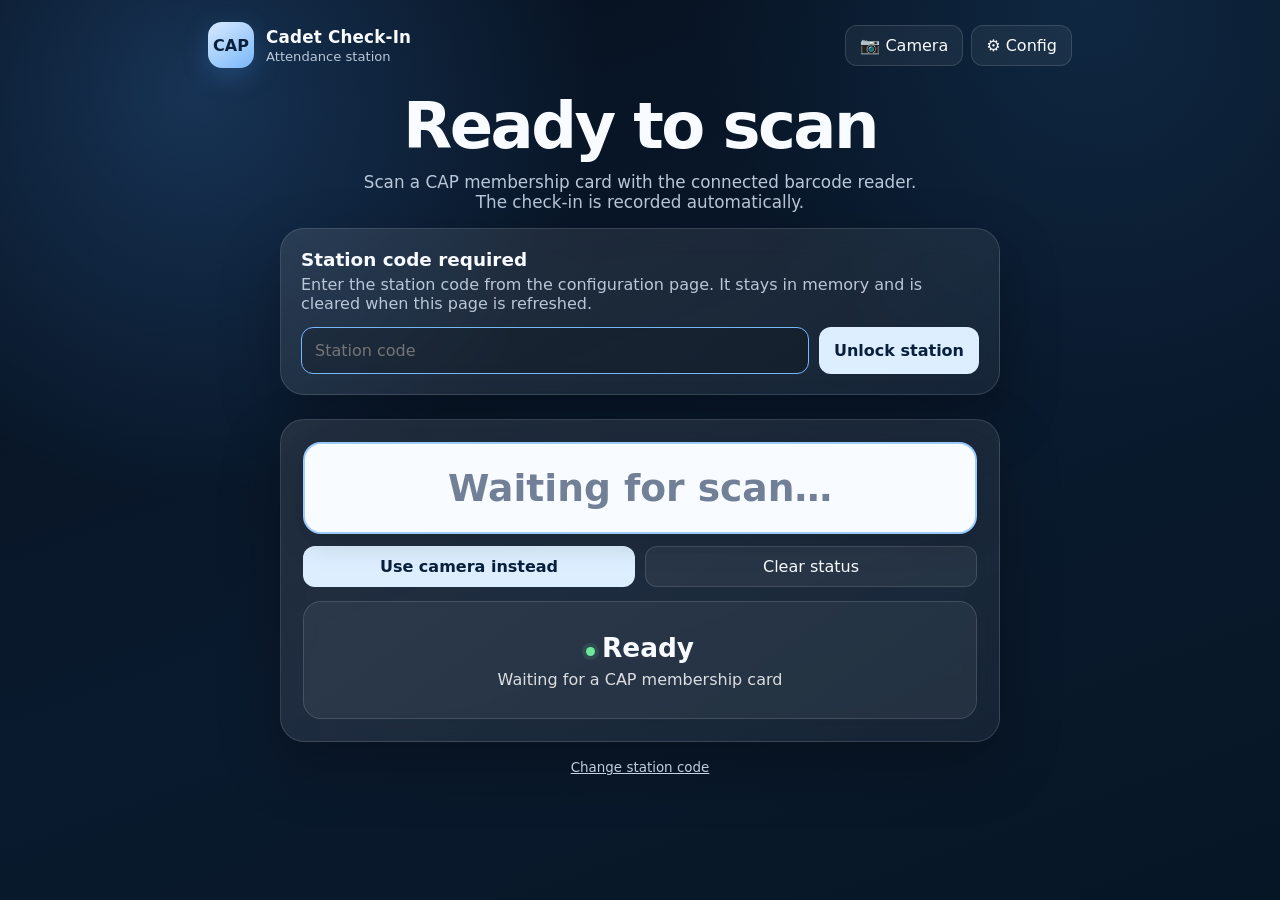
<file: index.html>
<!doctype html>
<html lang="en">
<head>
<meta charset="utf-8">
<meta name="viewport" content="width=device-width,initial-scale=1">
<meta name="robots" content="noindex">
<title>CAP Cadet Check-In</title>
<link rel="stylesheet" href="app.css">
</head>
<body>
<main class="page">
  <header class="topbar">
    <div class="brand">
      <div class="brand-mark">CAP</div>
      <div>
        <div class="brand-title">Cadet Check-In</div>
        <div class="brand-sub">Attendance station</div>
      </div>
    </div>
    <div class="top-actions">
      <a class="link-btn" href="camera/">📷 Camera</a>
      <a class="link-btn" href="config.html">⚙ Config</a>
    </div>
  </header>

  <section class="hero">
    <h1>Ready to scan</h1>
    <p>Scan a CAP membership card with the connected barcode reader. The check-in is recorded automatically.</p>
  </section>

  <section id="setup" class="card">
    <h2>Station code required</h2>
    <p>Enter the station code from the configuration page. It stays in memory and is cleared when this page is refreshed.</p>
    <div class="setup-row">
      <input id="keyInput" type="password" placeholder="Station code" autocomplete="off">
      <button id="keySave" class="primary-btn" type="button">Unlock station</button>
    </div>
  </section>

  <section class="card scanner-card">
    <div class="scan-wrap">
      <input id="scan" type="text" inputmode="none" autocomplete="off" autocapitalize="off" spellcheck="false" placeholder="Waiting for scan…" autofocus aria-label="CAPID scanner input">
    </div>
    <div class="scanner-actions">
      <a class="primary-btn" href="camera/">Use camera instead</a>
      <button id="clearStatus" class="ghost-btn" type="button">Clear status</button>
    </div>
    <div id="status" aria-live="polite">
      <div id="title"><span class="status-dot"></span>Ready</div>
      <div id="detail">Waiting for a CAP membership card</div>
    </div>
  </section>

  <footer class="footer">
    <span id="pending"></span>
    <button id="changeKey" type="button">Change station code</button>
  </footer>
</main>

<div id="burst" aria-live="polite"></div>
<script src="config.js"></script>
<script>
(function () {
  const $ = id => document.getElementById(id);
  const LS = { queue: 'cap_queue' };
  let stationKey = '';
  const scan = $('scan');
  let last = { id: '', t: 0 };
  let clearTimer = null;
  let burstTimer = null;

  function lsGet(k, d) { try { const v = localStorage.getItem(k); return v === null ? d : v; } catch (e) { return d; } }
  function lsSet(k, v) { try { localStorage.setItem(k, v); } catch (e) {} }
  function getQueue() { try { return JSON.parse(lsGet(LS.queue, '[]')); } catch (e) { return []; } }
  function setQueue(q) { lsSet(LS.queue, JSON.stringify(q)); renderPending(); }
  function renderPending() { const n = getQueue().length; $('pending').textContent = n ? n + ' scan(s) waiting to upload · ' : ''; }

  function show(kind, title, detail) {
    const s = $('status');
    s.className = kind;
    $('title').textContent = title;
    $('detail').textContent = detail || '';
    clearTimeout(clearTimer);
    if (kind !== 'wait') clearTimer = setTimeout(() => show('', 'Ready', 'Waiting for a CAP membership card'), 5000);
  }

  function hideBurst() { clearTimeout(burstTimer); $('burst').classList.remove('show'); }
  function celebrate(title, sub) {
    const b = $('burst');
    b.innerHTML =
      '<div class="badge"><span class="ring"></span><span class="ring r2"></span><span class="ring r3"></span>' +
      '<svg viewBox="0 0 200 200" aria-hidden="true"><circle class="disc" cx="100" cy="100" r="92"/>' +
      '<path class="tick" d="M62 104 L88 130 L140 74"/></svg></div>' +
      '<div id="bName"></div><div id="bSub"></div>';
    $('bName').textContent = title;
    $('bSub').textContent = sub || '';
    b.classList.remove('show'); void b.offsetWidth; b.classList.add('show');
    clearTimeout(burstTimer); burstTimer = setTimeout(hideBurst, 2300);
  }
  $('burst').addEventListener('click', hideBurst);

  function needKey() { $('setup').style.display = 'block'; $('keyInput').focus(); }
  function focusScan() { if ($('setup').style.display !== 'block') scan.focus(); }

  async function post(body) {
    const r = await fetch(API_URL, {
      method: 'POST', headers: { 'Content-Type': 'text/plain;charset=utf-8' }, body: JSON.stringify(body)
    });
    return r.json();
  }

  async function handleScan(raw) {
    const capid = String(raw || '').replace(/\D/g, '');
    if (!capid) return;
    if (capid.length < 4 || capid.length > 8) { show('bad', 'Could not read card', 'Please scan again'); return; }
    const now = Date.now();
    if (capid === last.id && now - last.t < 3000) return;
    last = { id: capid, t: now };

    if (!API_URL || API_URL.indexOf('PASTE') === 0) { show('bad', 'Not configured', 'Set API_URL in config.js'); return; }
    if (!stationKey) { needKey(); return; }

    hideBurst(); show('wait', 'Checking…', 'CAPID ' + capid);
    const payload = { action: 'checkin', capid, ts: new Date(now).toISOString() };
    try {
      const res = await post(Object.assign({ key: stationKey }, payload));
      if (res.badKey) { stationKey = ''; show('bad', 'Wrong station code', 'Please enter it again'); needKey(); return; }
      if (!res.ok) { show('bad', 'Error', res.error || 'Try again'); return; }
      if (res.duplicate) {
        show('warn', 'Already checked in', 'CAPID ' + res.capid + ' at ' + String(res.time).slice(0, 5));
      } else {
        show('ok', 'Checked in!', 'CAPID ' + res.capid + (res.name ? ' · ' + res.name : ''));
        celebrate('Checked in!', res.name ? res.name : 'CAPID ' + res.capid);
      }
    } catch (e) {
      const q = getQueue(); q.push(payload); setQueue(q);
      show('warn', 'Saved offline', 'CAPID ' + capid + ' will upload when the connection returns');
    }
  }

  async function flush() {
    let q = getQueue();
    if (!q.length || !stationKey) return;
    while (q.length) {
      try {
        const res = await post(Object.assign({}, q[0], { key: stationKey }));
        if (res.badKey) break;
        q.shift(); setQueue(q);
      } catch (e) { break; }
    }
  }

  scan.addEventListener('keydown', e => {
    if (e.key === 'Enter') { e.preventDefault(); const v = scan.value; scan.value = ''; handleScan(v); }
  });
  scan.addEventListener('input', () => {
    const digits = scan.value.replace(/\D/g, '');
    if (digits.length >= 6) { scan.value = ''; handleScan(digits); }
  });
  scan.addEventListener('blur', () => setTimeout(focusScan, 120));
  document.addEventListener('click', e => {
    if (e.target.tagName !== 'INPUT' && e.target.tagName !== 'BUTTON' && e.target.tagName !== 'A') focusScan();
  });

  $('keySave').addEventListener('click', () => {
    const v = $('keyInput').value.trim();
    if (!v) return;
    stationKey = v; $('keyInput').value = '';
    $('setup').style.display = 'none'; show('', 'Ready', 'Waiting for a CAP membership card'); scan.focus(); flush();
  });
  $('keyInput').addEventListener('keydown', e => { if (e.key === 'Enter') $('keySave').click(); });
  $('changeKey').addEventListener('click', needKey);
  $('clearStatus').addEventListener('click', () => show('', 'Ready', 'Waiting for a CAP membership card'));

  window.addEventListener('online', flush);
  setInterval(flush, 30000);
  renderPending();
  needKey();
})();
</script>
</body>
</html>
</file>
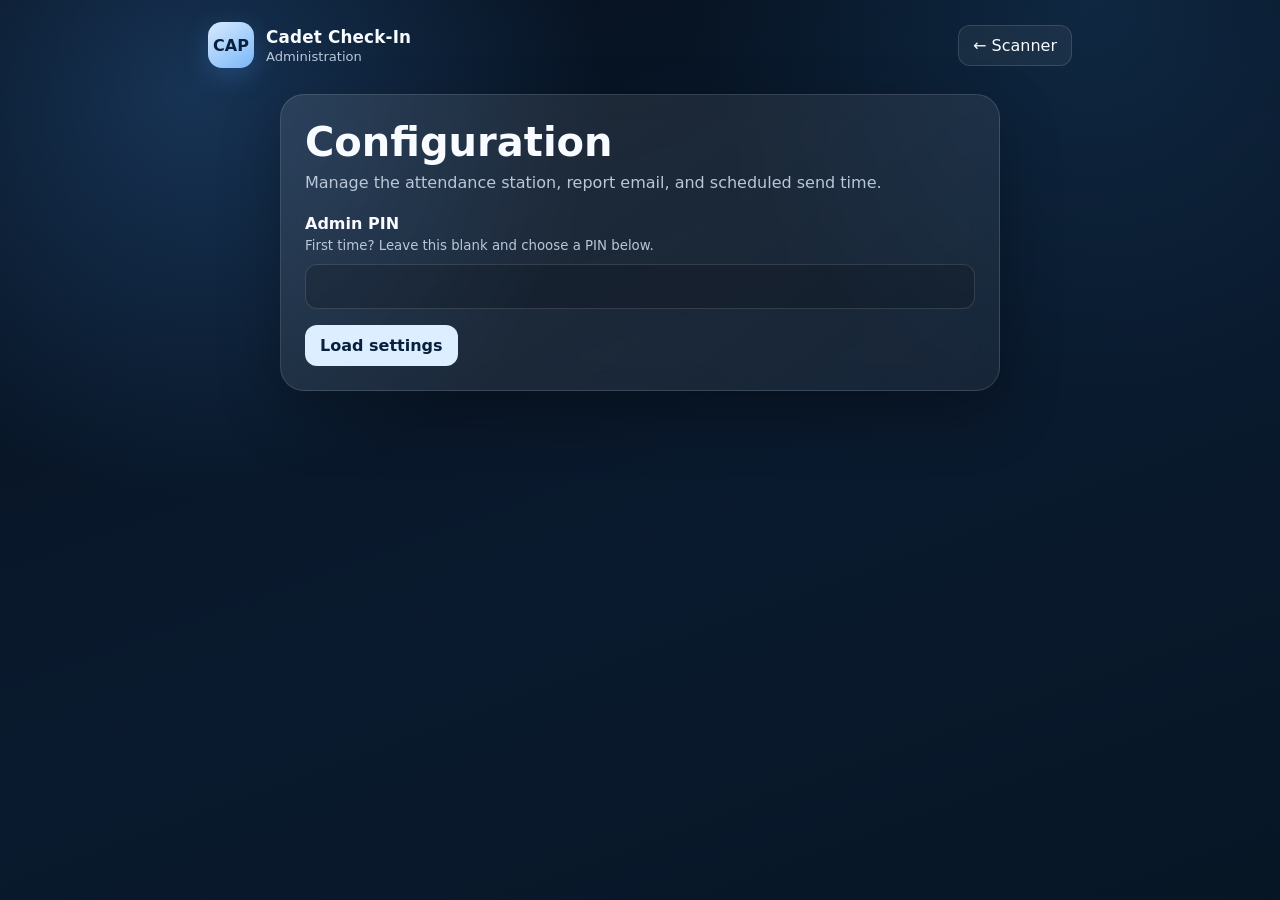
<file: config.html>
<!doctype html>
<html lang="en">
<head>
<meta charset="utf-8">
<meta name="viewport" content="width=device-width,initial-scale=1">
<meta name="robots" content="noindex">
<title>Check-In Configuration</title>
<link rel="stylesheet" href="app.css">
<style>
  .config-card { max-width:720px; padding:24px; }
  .config-card h1 { margin:0; font-size:clamp(1.8rem,4vw,2.5rem); }
  .config-card .lead { color:var(--muted); margin:8px 0 22px; }
  .config-grid { display:grid; grid-template-columns:1fr 1fr; gap:0 16px; }
  .full { grid-column:1 / -1; }
  label { display:block; margin-top:16px; font-weight:750; }
  small { display:block; margin-top:4px; color:var(--muted); font-weight:400; line-height:1.4; }
  .field { width:100%; margin-top:8px; border:1px solid var(--line); border-radius:12px; padding:12px 13px; background:rgba(0,0,0,.16); color:var(--text); outline:none; }
  .field:focus { border-color:var(--accent); box-shadow:0 0 0 3px rgba(117,184,255,.12); }
  .buttons { display:flex; flex-wrap:wrap; gap:10px; margin-top:22px; }
  #msg { margin-top:16px; padding:13px 14px; border-radius:12px; display:none; }
  #msg.ok { display:block; background:rgba(39,184,100,.16); border:1px solid rgba(110,246,157,.25); }
  #msg.bad { display:block; background:rgba(217,87,79,.16); border:1px solid rgba(248,126,118,.24); }
  #fields { display:none; }
  .info { margin-top:18px; padding:14px; border:1px solid var(--line); background:rgba(255,255,255,.045); border-radius:14px; color:var(--muted); font-size:.9rem; line-height:1.55; }
  @media (max-width:620px) { .config-grid { grid-template-columns:1fr; } .full { grid-column:auto; } }
</style>
</head>
<body>
<main class="page">
  <header class="topbar">
    <div class="brand">
      <div class="brand-mark">CAP</div>
      <div>
        <div class="brand-title">Cadet Check-In</div>
        <div class="brand-sub">Administration</div>
      </div>
    </div>
    <div class="top-actions"><a class="link-btn" href="./">← Scanner</a></div>
  </header>

  <section class="card config-card">
    <h1>Configuration</h1>
    <p class="lead">Manage the attendance station, report email, and scheduled send time.</p>

    <label>Admin PIN
      <small>First time? Leave this blank and choose a PIN below.</small>
      <input id="pin" class="field" type="password" autocomplete="off">
    </label>
    <button id="load" class="primary-btn" type="button" style="margin-top:16px">Load settings</button>

    <div id="fields">
      <div class="config-grid">
        <label class="full">Staff email(s)
          <small>Separate several addresses with commas.</small>
          <input id="email" class="field" type="text" placeholder="staff@example.org, commander@example.org">
        </label>
        <label>Send attendance report at
          <small>Sent once per day after this time, only when there are check-ins.</small>
          <input id="time" class="field" type="time" value="20:00">
        </label>
        <label>Station code
          <small>Entered on the scanner/camera page when it opens. Never stored in browser storage.</small>
          <input id="stationKey" class="field" type="text" autocomplete="off">
        </label>
        <label class="full">New admin PIN
          <small id="pinHint">Leave blank to keep the current PIN.</small>
          <input id="newPin" class="field" type="password" autocomplete="off">
        </label>
      </div>
      <div class="buttons">
        <button id="save" class="primary-btn" type="button">Save settings</button>
        <button id="test" class="ghost-btn" type="button">Send test email</button>
      </div>
      <div class="info">
        Attendance is kept in the <b>Log</b> tab, with a separate dated attendance tab created for each date. Date tabs use a dash in the tab name because Google Sheets does not accept slashes in tab names; the sheet itself shows the date in M/D/YY format at the top.
      </div>
    </div>
    <div id="msg"></div>
  </section>
</main>

<script src="config.js"></script>
<script>
(function () {
  const $ = id => document.getElementById(id);
  function msg(kind, text) { const m = $('msg'); m.className = kind; m.textContent = text; }
  async function post(body) {
    const r = await fetch(API_URL, { method:'POST', headers:{'Content-Type':'text/plain;charset=utf-8'}, body:JSON.stringify(body) });
    return r.json();
  }
  function guard() {
    if (!API_URL || API_URL.indexOf('PASTE') === 0) { msg('bad','Set API_URL in config.js first.'); return false; }
    return true;
  }

  $('load').addEventListener('click', async () => {
    if (!guard()) return;
    try {
      const res = await post({ action:'getConfig', pin:$('pin').value });
      if (!res.ok) { msg('bad',res.error); return; }
      $('fields').style.display='block';
      $('email').value=res.email || '';
      $('time').value=res.time || '20:00';
      $('stationKey').value=res.stationKey || '';
      if (res.firstRun) {
        $('pinHint').textContent='First-time setup: choose an admin PIN (4+ characters).';
        msg('ok','First-time setup. Fill in everything below and save.');
      } else {
        msg('ok',res.lastSent ? 'Loaded. Last report sent for ' + res.lastSent + '.' : 'Loaded.');
      }
    } catch (e) { msg('bad','Could not reach the server. Check API_URL.'); }
  });

  $('save').addEventListener('click', async () => {
    if (!guard()) return;
    try {
      const res = await post({ action:'saveConfig', pin:$('pin').value, newPin:$('newPin').value, email:$('email').value, time:$('time').value, stationKey:$('stationKey').value });
      if (!res.ok) { msg('bad',res.error); return; }
      if ($('newPin').value) { $('pin').value=$('newPin').value; $('newPin').value=''; }
      msg('ok','Saved successfully.');
    } catch (e) { msg('bad','Could not reach the server.'); }
  });

  $('test').addEventListener('click', async () => {
    if (!guard()) return;
    try {
      const res = await post({ action:'sendTest', pin:$('pin').value });
      msg(res.ok ? 'ok' : 'bad', res.ok ? 'Test email sent (' + res.count + ' check-ins today).' : res.error);
    } catch (e) { msg('bad','Could not reach the server.'); }
  });
})();
</script>
</body>
</html>
</file>
<file: app.css>
:root {
  --navy-950: #06111f;
  --navy-900: #0a1a2e;
  --navy-800: #102b4a;
  --navy-700: #183d67;
  --card: rgba(255,255,255,.08);
  --card-strong: rgba(255,255,255,.12);
  --line: rgba(255,255,255,.13);
  --text: #f8fbff;
  --muted: #b9c7d8;
  --accent: #75b8ff;
  --accent-2: #dceeff;
  --ok: #27b864;
  --warn: #d99a2b;
  --bad: #d9574f;
  --shadow: 0 24px 60px rgba(0,0,0,.28);
}

* { box-sizing: border-box; }
html { min-height: 100%; }
body {
  margin: 0;
  min-height: 100vh;
  color: var(--text);
  font-family: Inter, ui-sans-serif, system-ui, -apple-system, BlinkMacSystemFont, "Segoe UI", sans-serif;
  background:
    radial-gradient(circle at 15% 10%, rgba(65,135,215,.28), transparent 30%),
    radial-gradient(circle at 85% 0%, rgba(32,86,135,.28), transparent 28%),
    linear-gradient(160deg, var(--navy-950), var(--navy-900) 58%, #071625);
}

button, input { font: inherit; }
button { -webkit-tap-highlight-color: transparent; }
a { color: var(--accent-2); }

.page {
  width: min(100%, 900px);
  margin: 0 auto;
  padding: 22px 18px 28px;
}

.topbar {
  display: flex;
  justify-content: space-between;
  align-items: center;
  gap: 16px;
  margin-bottom: 26px;
}
.brand { display:flex; align-items:center; gap:12px; min-width:0; }
.brand-mark {
  width: 46px; height: 46px; flex: 0 0 46px;
  display:grid; place-items:center;
  border-radius: 14px;
  background: linear-gradient(145deg, #d8eaff, #79b7f8);
  color: #08203b;
  font-weight: 900;
  box-shadow: 0 8px 26px rgba(81,157,239,.25);
}
.brand-title { font-size: 1.05rem; font-weight: 800; letter-spacing: .01em; }
.brand-sub { color: var(--muted); font-size: .82rem; margin-top: 2px; }
.top-actions { display:flex; gap:8px; flex-wrap:wrap; justify-content:flex-end; }

.link-btn, .ghost-btn, .primary-btn {
  border: 1px solid var(--line);
  border-radius: 12px;
  padding: 10px 14px;
  cursor: pointer;
  text-decoration: none;
  transition: transform .15s ease, background .15s ease, border-color .15s ease;
}
.link-btn, .ghost-btn { color: var(--text); background: rgba(255,255,255,.055); }
.primary-btn { color: #08203b; background: #dceeff; border-color: transparent; font-weight: 750; }
.link-btn:hover, .ghost-btn:hover, .primary-btn:hover { transform: translateY(-1px); }

.hero { margin: 10px auto 0; text-align:center; max-width: 720px; }
.hero h1 { margin:0; font-size: clamp(2.2rem, 6vw, 4rem); line-height:1; letter-spacing:-.04em; }
.hero p { margin: 14px auto 0; color: var(--muted); font-size: 1.05rem; max-width: 560px; }

.card {
  margin: 24px auto 0;
  background: linear-gradient(145deg, rgba(255,255,255,.10), rgba(255,255,255,.055));
  border: 1px solid var(--line);
  border-radius: 24px;
  box-shadow: var(--shadow);
  backdrop-filter: blur(14px);
}
.scanner-card { max-width: 720px; padding: 22px; }
.scan-wrap { position:relative; }
#scan {
  display:block;
  width:100%;
  min-height: 92px;
  border-radius: 18px;
  border: 2px solid rgba(117,184,255,.7);
  background: #f8fbff;
  color: #091727;
  text-align:center;
  padding: 18px 20px;
  font-size: clamp(1.6rem, 4vw, 2.35rem);
  font-weight: 700;
  outline: none;
  box-shadow: inset 0 1px 0 rgba(255,255,255,.8), 0 10px 30px rgba(0,0,0,.14);
}
#scan::placeholder { color: #718096; font-weight: 600; }
#scan:focus { border-color: #cde6ff; box-shadow: 0 0 0 4px rgba(117,184,255,.17), 0 12px 30px rgba(0,0,0,.17); }

.scanner-actions { display:grid; grid-template-columns: 1fr 1fr; gap:10px; margin-top:12px; }
.scanner-actions a { text-align:center; }

#status {
  width:100%;
  margin-top:14px;
  min-height:118px;
  border-radius:18px;
  display:flex;
  flex-direction:column;
  align-items:center;
  justify-content:center;
  padding:18px;
  background: rgba(255,255,255,.055);
  border:1px solid var(--line);
  text-align:center;
  transition: background .2s ease, transform .2s ease;
}
#status.ok { background: rgba(39,184,100,.22); border-color: rgba(110,246,157,.35); }
#status.warn { background: rgba(217,154,43,.18); border-color: rgba(247,195,88,.32); }
#status.bad { background: rgba(217,87,79,.18); border-color: rgba(248,126,118,.30); }
#status.wait { background: rgba(117,184,255,.13); border-color: rgba(117,184,255,.28); }
#title { font-size:1.65rem; font-weight:800; }
#detail { margin-top:7px; font-size:1rem; color: rgba(255,255,255,.84); }

.status-dot {
  display:inline-block; width:9px; height:9px; border-radius:50%;
  background:#6de89b; margin-right:7px; vertical-align:1px;
  box-shadow:0 0 0 4px rgba(109,232,155,.11);
}

.footer { text-align:center; color:var(--muted); font-size:.84rem; padding-top:18px; }
.footer button { color:var(--accent-2); background:none; border:0; text-decoration:underline; cursor:pointer; padding:0; }

#setup { max-width:720px; margin:16px auto 0; display:none; padding:20px; }
#setup h2 { margin:0 0 5px; font-size:1.15rem; }
#setup p { margin:0 0 14px; color:var(--muted); }
.setup-row { display:flex; gap:10px; }
#keyInput { flex:1; min-width:0; border:1px solid var(--line); border-radius:12px; padding:13px; background:rgba(0,0,0,.16); color:var(--text); outline:none; }
#keyInput:focus { border-color:var(--accent); }

@media (max-width: 620px) {
  .page { padding: 16px 12px 24px; }
  .topbar { align-items:flex-start; }
  .top-actions { flex-direction:column; }
  .link-btn, .ghost-btn { padding:9px 11px; }
  .scanner-card { padding:14px; border-radius:20px; }
  .scanner-actions { grid-template-columns:1fr; }
  .setup-row { flex-direction:column; }
}

/* Success overlay */
#burst {
  position:fixed; inset:0; z-index:50; display:none; flex-direction:column; align-items:center; justify-content:center;
  background:rgba(4,15,28,.95); cursor:pointer; padding:24px;
}
#burst.show { display:flex; animation:bfade .15s ease-out; }
.badge { position:relative; width:min(200px,48vw); height:min(200px,48vw); }
.ring { position:absolute; inset:0; border-radius:50%; border:4px solid #51e38a; opacity:0; animation:ripple 1.3s ease-out forwards; }
.ring.r2 { animation-delay:.25s; } .ring.r3 { animation-delay:.5s; }
.badge svg { position:relative; width:100%; height:100%; overflow:visible; }
.disc { fill:#22b455; transform-origin:100px 100px; animation:pop .5s cubic-bezier(.2,1.5,.4,1) both; filter:drop-shadow(0 0 24px rgba(61,220,132,.55)); }
.tick { fill:none; stroke:#fff; stroke-width:11; stroke-linecap:round; stroke-linejoin:round; stroke-dasharray:120; stroke-dashoffset:120; animation:draw .4s .32s cubic-bezier(.6,.1,.3,1) forwards; }
#bName { margin-top:28px; font-size:clamp(1.8rem,6vw,2.4rem); font-weight:800; text-align:center; opacity:0; animation:rise .4s .55s ease-out forwards; }
#bSub { margin-top:7px; font-size:1.1rem; opacity:0; text-align:center; --o:.8; animation:rise .4s .7s ease-out forwards; }
@keyframes bfade { from { opacity:0 } to { opacity:1 } }
@keyframes pop { 0% { transform:scale(0) } 100% { transform:scale(1) } }
@keyframes draw { to { stroke-dashoffset:0 } }
@keyframes ripple { 0% { transform:scale(.85); opacity:.85 } 100% { transform:scale(2.3); opacity:0 } }
@keyframes rise { from { opacity:0; transform:translateY(12px) } to { opacity:var(--o,1); transform:none } }
@media (prefers-reduced-motion: reduce) {
  .ring { display:none; } .disc { animation:none; } .tick { animation:none; stroke-dashoffset:0; }
  #bName, #bSub { animation:none; opacity:1; }
}
</file>
